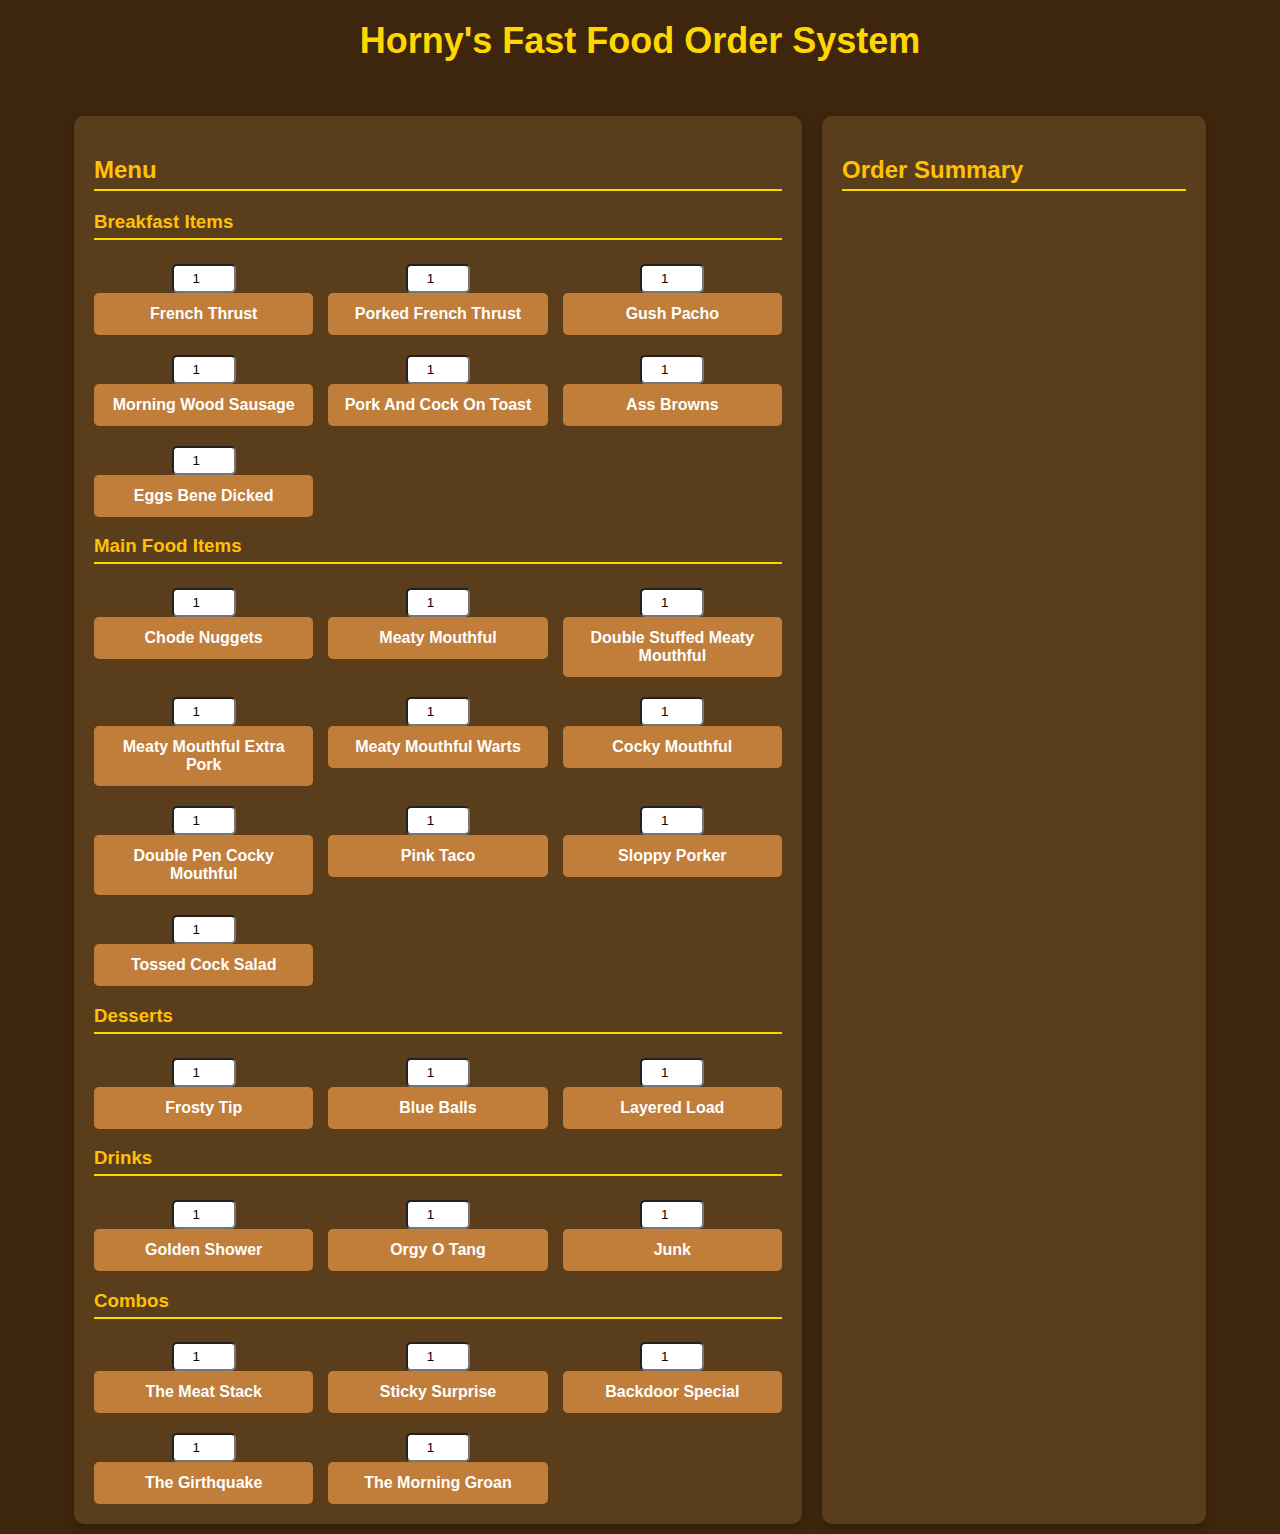
<file: Tools/fastFoodHelper.html>
<!DOCTYPE html>
<html lang="en">
<head>
    <meta charset="UTF-8">
    <meta name="viewport" content="width=device-width, initial-scale=1.0">
    <title>Horny's Fast Food Order System</title>
    <style>
        body {
            font-family: 'Arial', sans-serif;
            background-color: #3E260E; /* Dark brown */
            color: #FFD700; /* Gold */
            margin: 0;
            padding: 0;
            display: flex;
            justify-content: center;
            align-items: center;
            flex-direction: column;
        }

        .container {
            width: 90%;
            max-width: 1200px;
            display: flex;
            justify-content: space-between;
            margin-top: 20px;
        }

        .section {
            background-color: #5A3E1B; /* Medium brown */
            padding: 20px;
            margin: 10px;
            border-radius: 10px;
            box-shadow: 0 4px 8px rgba(0, 0, 0, 0.2);
        }

        #orderSection {
            flex: 2; /* Takes up more space */
        }

        #summarySection {
            flex: 1; /* Reduced size to 66% of original */
        }

        h1 {
            text-align: center;
            font-size: 36px;
            font-weight: bold;
            color: #FFD700;
            margin-top: 20px;
        }

        h2, h3 {
            color: #FFC107;
            border-bottom: 2px solid #FFD700;
            padding-bottom: 5px;
        }

        .menu-grid {
            display: grid;
            grid-template-columns: repeat(auto-fit, minmax(180px, 1fr)); /* Auto-fit layout */
            gap: 15px;
        }

        .menu-item {
            display: flex;
            flex-direction: column;
            align-items: center;
        }

        .menu-button {
            background-color: #C17D3A;
            color: #FFF;
            border: none;
            padding: 12px;
            font-size: 16px;
            font-weight: bold;
            border-radius: 5px;
            cursor: pointer;
            width: 100%;
            text-align: center;
            transition: all 0.3s;
        }

        .menu-button:hover {
            background-color: #A66A2C;
        }

        .quantity-input {
            width: 50px;
            text-align: center;
            padding: 5px;
            margin-top: 5px;
            border-radius: 5px;
        }

        .remove-button {
            background-color: #D9534F;
            color: white;
            border: none;
            padding: 5px 10px;
            font-size: 14px;
            cursor: pointer;
            border-radius: 5px;
            margin-left: 10px;
        }

        .remove-button:hover {
            background-color: #C9302C;
        }
    </style>
</head>
<body>
    <h1>Horny's Fast Food Order System</h1>
    <div class="container">
        <div class="section" id="orderSection">
            <h2>Menu</h2>
            <h3>Breakfast Items</h3>
            <div class="menu-grid" id="breakfast-menu"></div>
            <h3>Main Food Items</h3>
            <div class="menu-grid" id="food-menu"></div>
            <h3>Desserts</h3>
            <div class="menu-grid" id="dessert-menu"></div>
            <h3>Drinks</h3>
            <div class="menu-grid" id="drink-menu"></div>
            <h3>Combos</h3>
            <div class="menu-grid" id="combo-menu"></div>
        </div>

        <div class="section" id="summarySection">
            <h2>Order Summary</h2>
            <div id="orderSummary"></div>
        </div>
    </div>
  
  <script>
    let order = {};
    let totalPrice = 0;

    // Prices for menu items
    const menuItems = {
      french_thrust: { price: 700 },
      porked_french_thrust: { price: 700 },
      gush_pacho: { price: 700 },
      morning_wood_sausage: { price: 700 },
      pork_and_cock_on_toast: { price: 700 },
      ass_browns: { price: 500 },
      eggs_bene_dicked: { price: 1000 },
      chode_nuggets: { price: 500 },
      meaty_mouthful: { price: 700 },
      double_stuffed_meaty_mouthful: { price: 1000 },
      meaty_mouthful_extra_pork: { price: 900 },
      meaty_mouthful_warts: { price: 900 },
      cocky_mouthful: { price: 700 },
      double_pen_cocky_mouthful: { price: 1000 },
      pink_taco: { price: 700 },
      sloppy_porker: { price: 700 },
      tossed_cock_salad: { price: 700 },
      frosty_tip: { price: 500 },
      blue_balls: { price: 700 },
      layered_load: { price: 1000 },
      golden_shower: { price: 1000 },
      orgy_o_tang: { price: 1000 },
      junk: { price: 1000 },
      the_meat_stack: { price: 6000 },
      sticky_surprise: { price: 6000 },
      backdoor_special: { price: 6000 },
      the_girthquake: { price: 250000 },
      the_morning_groan: { price: 6000 }
    };

    // Combo contents remain the same.
    const comboContents = {
      the_meat_stack: [
        "Double Stuffed Meaty Mouthful x5",
        "Blue Balls x5",
        "Junk x5"
      ],
      the_morning_groan: [
        "Eggs Bene-Dicked x5",
        "Frosty Tip x5",
        "Golden Shower x5"
      ],
      sticky_surprise: [
        "Sloppy Porker x10",
        "Layered Load x10",
        "Orgy O Tang x10"
      ],
      backdoor_special: [
        "Pink Taco x10",
        "Layered Load x10",
        "Junk x10"
      ],
      the_girthquake: [
        [
          "Pink Taco x20",
          "Double Pen Cocky Mouthful x20",
          "Meaty Mouthful x15",
          "Double Stuffed Meaty Mouthful x15",
          "Sloppy Porker x10",
          "Eggs Bene-Dicked x10",
          "Tossed Cock Salad x5",
          "Ass Browns x5"
        ],
        [
          "Frosty Tip x20",
          "Blue Balls x15",
          "Layered Load x15"
        ],
        [
          "Junk x50",
          "Golden Shower x30",
          "Orgy O Tang x20"
        ]
      ]
    };

    const categories = {
      breakfast: [
        "french_thrust",
        "porked_french_thrust",
        "gush_pacho",
        "morning_wood_sausage",
        "pork_and_cock_on_toast",
        "ass_browns",
        "eggs_bene_dicked"
      ],
      food: [
        "chode_nuggets",
        "meaty_mouthful",
        "double_stuffed_meaty_mouthful",
        "meaty_mouthful_extra_pork",
        "meaty_mouthful_warts",
        "cocky_mouthful",
        "double_pen_cocky_mouthful",
        "pink_taco",
        "sloppy_porker",
        "tossed_cock_salad"
      ],
      dessert: ["frosty_tip", "blue_balls", "layered_load"],
      drink: ["golden_shower", "orgy_o_tang", "junk"],
      combo: [
        "the_meat_stack",
        "sticky_surprise",
        "backdoor_special",
        "the_girthquake",
        "the_morning_groan"
      ]
    };

    /* Multi-step recipes for final products.
       Each recipe has a "steps" array.
       Each step includes:
         - input: object mapping ingredient(s) to quantity
         - station: the station processing that step
         - output: product produced at that step
    */
    const recipes = {
      french_thrust: {
        steps: [
          { input: { egg: 1, breadSlice: 2 }, station: "Chopping Board", output: "French Thrust" }
        ]
      },
      porked_french_thrust: {
        steps: [
          { input: { rawBacon: 1 }, station: "Grill", output: "Bacon" },
          { input: { egg: 1, Bacon: 1, breadSlice: 2 }, station: "Chopping Board", output: "Porked French Thrust" }
        ]
      },
      eggs_bene_dicked: {
        steps: [
          { input: { egg: 2 }, station: "Grill", output: "Eggs Bene-Dicked" }
        ]
      },
      gush_pacho: {
        steps: [
          { input: { tomato: 1 }, station: "Chopping Board", output: "Gush Pacho" }
        ]
      },
      morning_wood_sausage: {
        steps: [
          { input: { rawSausages: 1 }, station: "Grill", output: "Sausages" },
          { input: { Sausages: 1 }, station: "Prep Station", output: "Morning Wood Sausage" }
        ]
      },
      pink_taco: {
        steps: [
          { input: { chickenBreast: 1 }, station: "Deep Fryer", output: "Chicken Fillet" },
          { input: { breadSlice: 1, ChickenFillet: 1 }, station: "Prep Station", output: "Pink Taco" }
        ]
      },
      meaty_mouthful: {
        steps: [
          { input: { burgerPatty: 1 }, station: "Grill", output: "burgerMeat" },
          { input: { cheddarSlice: 1, burgerBun: 1, burgerMeat: 1, lettuce: 1 }, station: "Prep Station", output: "Meaty Mouthful" }
        ]
      },
      double_stuffed_meaty_mouthful: {
        steps: [
          { input: { burgerPatty: 2 }, station: "Grill", output: "burgerMeat" },
          { input: { cheddarSlice: 1, burgerBun: 1, burgerMeat: 2, lettuce: 1 }, station: "Prep Station", output: "Double Stuffed Meaty Mouthful" }
        ]
      },
      meaty_mouthful_extra_pork: {
        steps: [
          { input: { burgerPatty: 1 }, station: "Grill", output: "burgerMeat" },
          { input: { rawBacon: 1 }, station: "Grill", output: "Bacon" },
          { input: { cheddarSlice: 1, burgerBun: 1, burgerMeat: 1, Bacon: 1 }, station: "Prep Station", output: "Meaty Mouthful Extra Pork" }
        ]
      },
      meaty_mouthful_warts: {
        steps: [
          { input: { burgerPatty: 1 }, station: "Grill", output: "burgerMeat" },
          { input: { cheddarSlice: 1, burgerBun: 1, burgerMeat: 1, pickle: 1 }, station: "Prep Station", output: "Meaty Mouthful with Warts" }
        ]
      },
      cocky_mouthful: {
        steps: [
          { input: { chickenBreast: 1 }, station: "Deep Fryer", output: "Chicken Fillet" },
          { input: { ChickenFillet: 1, burgerBun: 1, lettuce: 1 }, station: "Prep Station", output: "Cocky Mouthful" }
        ]
      },
      double_pen_cocky_mouthful: {
        steps: [
          { input: { chickenBreast: 2 }, station: "Deep Fryer", output: "Chicken Fillet" },
          { input: { ChickenFillet: 2, burgerBun: 1, lettuce: 1 }, station: "Prep Station", output: "Double Pen Cocky Mouthful" }
        ]
      },
      chode_nuggets: {
        steps: [
          { input: { chickenBreast: 1 }, station: "Deep Fryer", output: "Chicken Fillet" },
          { input: { ChickenFillet: 1 }, station: "Deep Fryer", output: "Chode Nuggets" }
        ]
      },
      pork_and_cock_on_toast: {
        steps: [
          { input: { rawBacon: 1 }, station: "Grill", output: "Bacon" },
          { input: { egg: 1, Bacon: 1, breadSlice: 2 }, station: "Prep Station", output: "Pork and Cock on Toast" }
        ]
      },
      ass_browns: {
        steps: [
          { input: { potato: 1 }, station: "Chopping Board", output: "SlicedPotatoes" },
          { input: { SlicedPotatoes: 1 }, station: "Deep Fryer", output: "Ass Browns" }
        ]
      },
      tossed_cock_salad: {
        steps: [
          { input: { chickenBreast: 1, lettuce: 1 }, station: "Chopping Board", output: "Tossed Cock Salad" }
        ]
      }
    };

    // Set of raw ingredients available from Ingredient Storage.
    const rawIngredientsSet = new Set([
      "egg",
      "breadSlice",
      "rawSausages",
      "tomato",
      "chickenBreast",
      "burgerBun",
      "burgerPatty",
      "rawBacon",
      "cheddarSlice",
      "lettuce",
      "pickle",
      "potato"
    ]);

    // Helper function: converts a display name to a recipe key.
    function unformatText(text) {
      return text.replace(/\s+/g, '_').toLowerCase();
    }

    // Updated Order Summary function:
    // - Displays Total Price at the top.
    // - Lists Order Items with Remove buttons.
    // - Aggregates raw ingredients (properly formatted) and stations needed,
    //   including for combos.
    function updateSummary() {
      const orderSummaryDiv = document.getElementById("orderSummary");
      orderSummaryDiv.innerHTML = "";
      totalPrice = 0;
      let aggregatedIngredients = {}; // { ingredient: totalQuantity }
      let aggregatedStations = new Set();

      // Container for order items.
      let itemsContainer = document.createElement("div");
      let itemsHeader = document.createElement("h3");
      itemsHeader.innerText = "Order Items:";
      itemsContainer.appendChild(itemsHeader);

      // Helper to process a sub-item from a combo.
      function processSubItem(subItemString, comboOrderQuantity) {
        let parts = subItemString.split(" x");
        if (parts.length !== 2) return;
        let subItemDisplay = parts[0].trim();
        let multiplier = parseInt(parts[1].trim());
        if (isNaN(multiplier)) return;
        let totalMultiplier = multiplier * comboOrderQuantity;
        let recipeKey = unformatText(subItemDisplay);
        if (recipes[recipeKey]) {
          recipes[recipeKey].steps.forEach(step => {
            aggregatedStations.add(step.station);
            for (let ing in step.input) {
              if (rawIngredientsSet.has(ing)) {
                let reqQty = step.input[ing] * totalMultiplier;
                aggregatedIngredients[ing] = (aggregatedIngredients[ing] || 0) + reqQty;
              }
            }
          });
        }
      }

      // Process each ordered item.
      Object.entries(order).forEach(([key, quantity]) => {
        if (menuItems[key]) {
          totalPrice += menuItems[key].price * quantity;
          let itemLine = document.createElement("div");
          let itemSpan = document.createElement("span");
          itemSpan.innerText = `${formatText(key)} x${quantity}`;
          itemLine.appendChild(itemSpan);

          // Remove button.
          let removeButton = document.createElement("button");
          removeButton.innerText = "Remove";
          removeButton.classList.add("remove-button");
          removeButton.onclick = () => removeFromOrder(key);
          itemLine.appendChild(removeButton);

          itemsContainer.appendChild(itemLine);

          // Process recipes.
          if (!categories.combo.includes(key)) {
            if (recipes[key]) {
              recipes[key].steps.forEach(step => {
                aggregatedStations.add(step.station);
                for (let ing in step.input) {
                  if (rawIngredientsSet.has(ing)) {
                    let reqQty = step.input[ing] * quantity;
                    aggregatedIngredients[ing] = (aggregatedIngredients[ing] || 0) + reqQty;
                  }
                }
              });
            }
          } else {
            // Process combo items.
            let comboData = comboContents[key];
            if (Array.isArray(comboData[0])) {
              comboData.forEach(group => {
                group.forEach(subItemString => {
                  processSubItem(subItemString, quantity);
                });
              });
            } else {
              comboData.forEach(subItemString => {
                processSubItem(subItemString, quantity);
              });
            }
          }
        }
      });

      // Total Price section.
      let totalPriceDiv = document.createElement("div");
      totalPriceDiv.innerText = `Total Price: $${totalPrice}`;
      orderSummaryDiv.appendChild(totalPriceDiv);
      orderSummaryDiv.appendChild(itemsContainer);

      // Aggregated Ingredients section.
      let ingredientsContainer = document.createElement("div");
      let ingredientsHeader = document.createElement("h3");
      ingredientsHeader.innerText = "Ingredients Needed:";
      ingredientsContainer.appendChild(ingredientsHeader);
      for (let ing in aggregatedIngredients) {
        let ingLine = document.createElement("div");
        ingLine.innerText = `${formatText(ing)} x${aggregatedIngredients[ing]}`;
        ingredientsContainer.appendChild(ingLine);
      }
      orderSummaryDiv.appendChild(ingredientsContainer);

      // Stations Needed section.
      let stationsContainer = document.createElement("div");
      let stationsHeader = document.createElement("h3");
      stationsHeader.innerText = "Stations Needed:";
      stationsContainer.appendChild(stationsHeader);
      aggregatedStations.forEach(station => {
        let stationLine = document.createElement("div");
        stationLine.innerText = station;
        stationsContainer.appendChild(stationLine);
      });
      orderSummaryDiv.appendChild(stationsContainer);
    }

    function removeFromOrder(item) {
      if (order[item]) {
        delete order[item];
        updateSummary();
      }
    }

    // Updated formatText: insert spaces before uppercase letters, etc.
    function formatText(text) {
      return text
        .replace(/([a-z])([A-Z])/g, '$1 $2')
        .replace(/_/g, ' ')
        .replace(/\b\w/g, c => c.toUpperCase());
    }

    function renderMenu(category, containerId) {
      const container = document.getElementById(containerId);
      categories[category].forEach(item => {
        let itemContainer = document.createElement("div");
        itemContainer.classList.add("menu-item");
        let quantityInput = document.createElement("input");
        quantityInput.type = "number";
        quantityInput.value = 1;
        quantityInput.min = 1;
        quantityInput.classList.add("quantity-input");
        let button = document.createElement("button");
        button.classList.add("menu-button");
        button.innerText = formatText(item);
        button.onclick = () => {
          let qty = parseInt(quantityInput.value);
          if (!isNaN(qty) && qty > 0) {
            addToOrder(item, qty);
          }
        };
        itemContainer.appendChild(quantityInput);
        itemContainer.appendChild(button);
        container.appendChild(itemContainer);
      });
    }

    function addToOrder(item, quantity) {
      if (!order[item]) {
        order[item] = 0;
      }
      order[item] += quantity;
      updateSummary();
    }

    window.onload = function () {
      Object.keys(categories).forEach(category => {
        renderMenu(category, `${category}-menu`);
      });
    };
  </script>
</body>
</html>
</file>
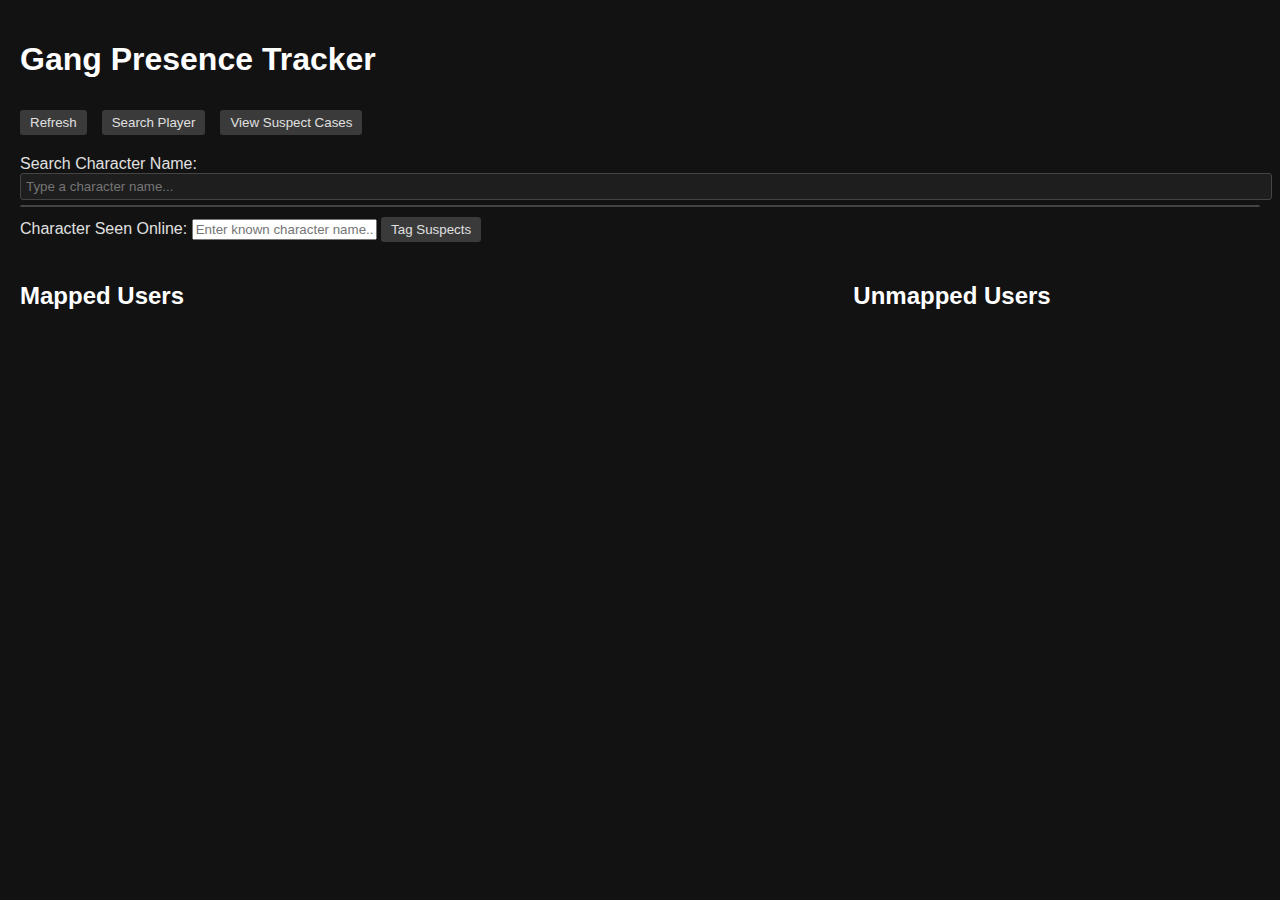
<file: Tools/playerTracker.html>
<!DOCTYPE html>
<html lang="en">
<head>
  <meta charset="UTF-8">
  <title>Gang Presence Tracker</title>
  <style>
    body {
      background-color: #121212;
      color: #e0e0e0;
      font-family: Arial, sans-serif;
      margin: 0;
      padding: 20px;
      display: flex;
      flex-direction: column;
    }
    h1, h2, h3 {
      color: #ffffff;
    }
    .top-bar {
      display: flex;
      gap: 10px;
      margin-bottom: 10px;
    }
    .button {
      background-color: #3a3a3a;
      color: #e0e0e0;
      border: none;
      padding: 5px 10px;
      border-radius: 3px;
      cursor: pointer;
      margin-top: 10px;
      margin-right: 5px;
    }
    .button:hover {
      background-color: #555;
    }
    #searchContainer {
      margin-top: 10px;
    }
    #searchInput {
      width: 100%;
      padding: 5px;
      border: 1px solid #444;
      border-radius: 3px;
      background-color: #1e1e1e;
      color: #e0e0e0;
    }
    #searchResults {
      background-color: #1e1e1e;
      border: 1px solid #444;
      border-radius: 3px;
      margin-top: 5px;
      max-height: 200px;
      overflow-y: auto;
    }
    .search-item {
      padding: 5px;
      cursor: pointer;
    }
    .search-item:hover {
      background-color: #333;
    }
    #users-container {
      display: flex;
      gap: 20px;
      margin-top: 20px;
    }
    #mapped-users { flex: 2; }
    #unmapped-users { flex: 1; }
    .card {
      background-color: #1e1e1e;
      padding: 10px 15px;
      margin-bottom: 10px;
      border-radius: 5px;
      box-shadow: 0 0 5px rgba(0,0,0,0.5);
    }
    .card-header {
      display: flex;
      justify-content: space-between;
      align-items: center;
      cursor: pointer;
    }
    .card-header h3 {
      margin: 0;
      font-size: 1.2em;
      white-space: pre-wrap;
    }
    .details {
      margin-top: 8px;
      display: none;
    }
    .editor-container {
      position: fixed;
      right: 0;
      top: 0;
      width: 35%;
      height: 100%;
      background-color: #121212;
      padding: 20px;
      border-left: 2px solid #333;
      overflow-y: auto;
      display: none;
      flex-direction: column;
    }
    .editor-panel {
      background-color: #1e1e1e;
      padding: 15px;
      border-radius: 5px;
      margin-bottom: 10px;
    }
    .editor-panel label {
      display: block;
      margin-top: 10px;
    }
    .char-row {
      display: flex;
      align-items: center;
      margin-top: 5px;
    }
    .char-row input {
      margin-right: 10px;
      padding: 3px;
      flex: 1;
    }
    .char-row .remove-btn {
      background-color: #a00;
      border: none;
      padding: 3px 6px;
      border-radius: 3px;
      cursor: pointer;
      color: #fff;
    }
    #suspectCases {
      margin-top: 20px;
      display: none;
    }
    #suspectList .card {
      background-color: #222;
    }
  </style>
</head>
<body>
  <h1>Gang Presence Tracker</h1>
  <div class="top-bar">
    <button id="refreshButton" class="button">Refresh</button>
    <button id="searchButton" class="button">Search Player</button>
    <button id="toggleSuspects" class="button">View Suspect Cases</button>
  </div>

  <div id="searchContainer">
    <label for="searchInput">Search Character Name:</label>
    <input type="text" id="searchInput" placeholder="Type a character name..." />
    <div id="searchResults"></div>
  </div>

  <div id="suspectContainer">
    <label for="suspectInput">Character Seen Online:</label>
    <input type="text" id="suspectInput" placeholder="Enter known character name..." />
    <button class="button" id="tagSuspectBtn">Tag Suspects</button>
  </div>

  <div id="suspectCases">
    <h2>Active Suspect Cases</h2>
    <div id="suspectList"></div>
  </div>

  <div id="users-container">
    <div id="mapped-users"><h2>Mapped Users</h2></div>
    <div id="unmapped-users"><h2>Unmapped Users</h2></div>
  </div>

  <!-- Editor Panel -->
  <div class="editor-container" id="editorContainer">
    <h2>Edit Mapping</h2>
    <div id="editorPanel" class="editor-panel">
      <p><strong>Username:</strong> <span id="editUserName"></span></p>
      <div id="charList"></div>
      <button id="addCharBtn" class="button">Add Character</button>
      <div style="margin-top:15px;">
        <button id="saveBtn" class="button">Save</button>
        <button id="cancelBtn" class="button">Cancel</button>
      </div>
    </div>
  </div>
<script>
  const STORAGE_KEY = 'playerMappings';
  const SUSPECT_KEY = 'suspectTracker';
  const playersUrl = 'https://api.allorigins.win/raw?url=http://fivem.greenleafrp.com:30120/players.json';
  const charactersUrl = 'Data/characters.json';

  let characters = [];
  let suspects = {};
  let onlinePlayers = [];
  let currentEditingMapping = null;

  // === Local Storage Load/Save ===
  function loadMappings() {
    const stored = localStorage.getItem(STORAGE_KEY);
    characters = stored ? JSON.parse(stored) : [];
  }

  function saveMappings() {
    localStorage.setItem(STORAGE_KEY, JSON.stringify(characters));
  }

  function loadSuspects() {
    const raw = localStorage.getItem(SUSPECT_KEY);
    suspects = raw ? JSON.parse(raw) : {};
  }

  function saveSuspects() {
    localStorage.setItem(SUSPECT_KEY, JSON.stringify(suspects));
  }

  function getCharacterMapping(username) {
    return characters.find(m => m.name.toLowerCase() === username.toLowerCase());
  }

  function updateLastSeen(mapping) {
    mapping.lastSeen = new Date().toLocaleString();
  }

  function tagCurrentUnmappedAsSuspect(characterName) {
    const name = characterName.trim();
    if (!name) return;
    const currentUnmapped = onlinePlayers.map(p => p.name).filter(u => !getCharacterMapping(u));
    if (!suspects[name]) {
      suspects[name] = {
        suspects: currentUnmapped,
        history: [currentUnmapped],
        lastTaggedOnline: new Date().toISOString()
      };
    } else {
      const previous = suspects[name].suspects;
      const narrowed = currentUnmapped.filter(u => previous.includes(u));
      suspects[name].suspects = narrowed;
      suspects[name].history.push(currentUnmapped);
      suspects[name].lastTaggedOnline = new Date().toISOString();
    }
    saveSuspects();
    renderData();
    renderSuspectCases();
  }

  function getSuspectedForUser(username) {
    return Object.entries(suspects)
      .filter(([_, data]) => data.suspects.includes(username))
      .map(([character]) => character);
  }

  function confirmSuspectMatch(username, characterName) {
    characters.push({
      name: username,
      characters: [{ name: characterName, affiliation: 'unknown' }],
      lastSeen: new Date().toLocaleTimeString()
    });
    delete suspects[characterName];
    saveMappings();
    saveSuspects();
    renderData();
    renderSuspectCases();
  }

  function renderSuspectCases() {
    const container = document.getElementById('suspectList');
    container.innerHTML = '';
    const entries = Object.entries(suspects);
    if (entries.length === 0) {
      container.innerHTML = '<p>No active suspect cases.</p>';
      return;
    }
    entries.forEach(([character, data]) => {
      const div = document.createElement('div');
      div.classList.add('card');
      div.innerHTML = `
        <strong>${character}</strong><br>
        Suspects: ${data.suspects.join(', ')}<br>
        Last Tagged: ${new Date(data.lastTaggedOnline).toLocaleString()}<br>
        <button class="button" onclick="clearSuspectCase('${character}')">Clear Case</button>
      `;
      container.appendChild(div);
    });
  }

  function clearSuspectCase(character) {
    delete suspects[character];
    saveSuspects();
    renderData();
    renderSuspectCases();
  }

  document.getElementById('tagSuspectBtn').addEventListener('click', () => {
    const input = document.getElementById('suspectInput').value;
    tagCurrentUnmappedAsSuspect(input);
    document.getElementById('suspectInput').value = '';
  });

  document.getElementById('toggleSuspects').addEventListener('click', () => {
    const section = document.getElementById('suspectCases');
    section.style.display = section.style.display === 'none' ? 'block' : 'none';
  });
  async function fetchOnlinePlayers() {
    try {
      const response = await fetch(playersUrl);
      onlinePlayers = await response.json();
    } catch (error) {
      console.error('Error fetching online players:', error);
      onlinePlayers = [];
    }
  }

async function fetchCharacters() {
  loadMappings(); // first try localStorage
  if (characters.length === 0) {
    try {
      const response = await fetch(charactersUrl);
      if (!response.ok) throw new Error('File not found or network issue');
      const data = await response.json();
      characters = data.map(m => {
        if (!m.characters && m.character) {
          m.characters = [m.character];
          delete m.character;
        } else if (!m.characters) {
          m.characters = [];
        }
        return m;
      });
      saveMappings(); // Save to localStorage for future use
    } catch (e) {
      console.warn('Could not fetch characters.json and no localStorage fallback.');
    }
  }
}
	
  async function updatePresenceTracker() {
    await Promise.all([fetchOnlinePlayers(), fetchCharacters()]);
    loadSuspects();
    renderData();
    renderSuspectCases();
  }

  function renderData() {
    const mappedContainer = document.getElementById('mapped-users');
    const unmappedContainer = document.getElementById('unmapped-users');
    mappedContainer.innerHTML = '<h2>Mapped Users</h2>';
    unmappedContainer.innerHTML = '<h2>Unmapped Users</h2>';

    const mappedPlayers = onlinePlayers.filter(player => getCharacterMapping(player.name));
    let groups = {};
    mappedPlayers.forEach(player => {
      let mapping = getCharacterMapping(player.name);
      updateLastSeen(mapping);
      let affil = mapping.characters[0]?.affiliation || 'unknown';
      if (!groups[affil]) groups[affil] = [];
      groups[affil].push(player);
    });

    Object.keys(groups).sort().forEach(affil => {
      const header = document.createElement('h3');
      header.textContent = `Affiliation: ${affil}`;
      mappedContainer.appendChild(header);
      const grid = document.createElement('div');
      grid.style.display = 'grid';
      grid.style.gridTemplateColumns = 'repeat(2, 1fr)';
      grid.style.gap = '10px';
      groups[affil].forEach(player => {
        const mapping = getCharacterMapping(player.name);
        const card = document.createElement('div');
        card.className = 'card';
        const header = document.createElement('div');
        header.className = 'card-header';
        const name = document.createElement('h3');
        name.textContent = mapping.characters.map(c => `${c.name} || ${c.affiliation || 'unknown'}`).join('\n');
        name.style.whiteSpace = 'pre-wrap';
        const toggleBtn = document.createElement('button');
        toggleBtn.className = 'button';
        toggleBtn.textContent = 'Show Details';
        header.appendChild(name);
        header.appendChild(toggleBtn);
        const details = document.createElement('div');
        details.className = 'details';
		details.innerHTML = `
		  <p><strong>Username:</strong> ${mapping.name}</p>
		  <p><strong>Last Seen:</strong> ${mapping.lastSeen}</p>
		  ${mapping.characters.map(c => c.notes ? `<p><strong>${c.name} Notes:</strong><br>${c.notes}</p>` : '').join('')}
		  <button class="button" onclick="openEditor('${mapping.name}')">Edit</button>
		`;
        toggleBtn.addEventListener('click', e => {
          e.stopPropagation();
          details.style.display = details.style.display === 'none' ? 'block' : 'none';
          toggleBtn.textContent = details.style.display === 'block' ? 'Hide Details' : 'Show Details';
        });
        card.appendChild(header);
        card.appendChild(details);
        grid.appendChild(card);
      });
      mappedContainer.appendChild(grid);
    });

    const unmappedGrid = document.createElement('div');
    unmappedGrid.style.display = 'grid';
    unmappedGrid.style.gridTemplateColumns = 'repeat(2, 1fr)';
    unmappedGrid.style.gap = '10px';

    const unmappedPlayers = onlinePlayers.filter(player => !getCharacterMapping(player.name)).sort((a, b) => a.name.localeCompare(b.name));
    unmappedPlayers.forEach(player => {
      const card = document.createElement('div');
      card.className = 'card';
      card.innerHTML = `<h3>${player.name}</h3>`;
      const suspected = getSuspectedForUser(player.name);
      suspected.forEach(char => {
        const pool = suspects[char]?.suspects || [];
        if (pool.length === 1 && pool[0] === player.name) {
          card.innerHTML += `<p><em>Suspected:</em> ${char}<br><button class="button" onclick="confirmSuspectMatch('${player.name}', '${char}')">Confirm Match</button></p>`;
        } else {
          card.innerHTML += `<p><em>Suspected:</em> ${char}</p>`;
        }
      });
      card.innerHTML += `<button class="button" onclick="openEditor('${player.name}', true)">Add Mapping</button>`;
      unmappedGrid.appendChild(card);
    });
    unmappedContainer.appendChild(unmappedGrid);
  }

  function openEditor(username, isNew = false) {
    currentEditingMapping = getCharacterMapping(username);
    if (!currentEditingMapping && isNew) {
      currentEditingMapping = { name: username, characters: [], lastSeen: new Date().toLocaleTimeString() };
      characters.push(currentEditingMapping);
      saveMappings();
    }
    document.getElementById('editUserName').textContent = username;
    populateEditorCharacters();
    document.getElementById('editorContainer').style.display = 'flex';
  }

  function populateEditorCharacters() {
    const charList = document.getElementById('charList');
    charList.innerHTML = '';
    currentEditingMapping.characters.forEach((c, i) => {
      const row = document.createElement('div');
      row.className = 'char-row';
      row.innerHTML = `
		<input type="text" class="char-name" value="${c.name}" placeholder="Character Name" />
		<input type="text" class="char-affil" value="${c.affiliation || 'unknown'}" placeholder="Affiliation" />
		<textarea class="char-notes" placeholder="Notes...">${c.notes || ''}</textarea>
		<button class="remove-btn" onclick="removeChar(${i})">Remove</button>
	`;
      charList.appendChild(row);
    });
  }

  function removeChar(index) {
    currentEditingMapping.characters.splice(index, 1);
    populateEditorCharacters();
  }

  document.getElementById('addCharBtn').addEventListener('click', () => {
    currentEditingMapping.characters.push({ name: '', affiliation: 'unknown' });
    populateEditorCharacters();
  });

	document.getElementById('saveBtn').addEventListener('click', () => {
		const names = document.querySelectorAll('.char-name');
		const affils = document.querySelectorAll('.char-affil');
		const notes = document.querySelectorAll('.char-notes');
		const newChars = [];
	
	names.forEach((input, i) => {
		const name = input.value.trim();
		const affil = affils[i].value.trim() || 'unknown';
		const note = notes[i].value.trim();
		if (name) newChars.push({ name, affiliation: affil, notes: note });
	});

  if (newChars.length === 0) {
    characters = characters.filter(m => m.name !== currentEditingMapping.name);
  } else {
    currentEditingMapping.characters = newChars;
  }
  saveMappings();
  document.getElementById('editorContainer').style.display = 'none';
  renderData();
});

  document.getElementById('cancelBtn').addEventListener('click', () => {
    document.getElementById('editorContainer').style.display = 'none';
  });

  document.getElementById('searchInput').addEventListener('input', function () {
    const q = this.value.trim().toLowerCase();
    const results = document.getElementById('searchResults');
    results.innerHTML = '';
    if (!q) return;
    characters.forEach(mapping => {
      mapping.characters.forEach(char => {
        if (char.name.toLowerCase().includes(q)) {
          const div = document.createElement('div');
          div.className = 'search-item';
          div.textContent = `${char.name} || ${char.affiliation || 'unknown'} (User: ${mapping.name})`;
          div.addEventListener('click', () => {
            alert(`${char.name} (user: ${mapping.name}) was last online: ${mapping.lastSeen || 'Unknown'}`);
            results.innerHTML = '';
          });
          results.appendChild(div);
        }
      });
    });
  });

  document.getElementById('refreshButton').addEventListener('click', updatePresenceTracker);

  updatePresenceTracker();
  setInterval(updatePresenceTracker, 120000); // 2 minutes
</script>
</body>
</html>
</file>
